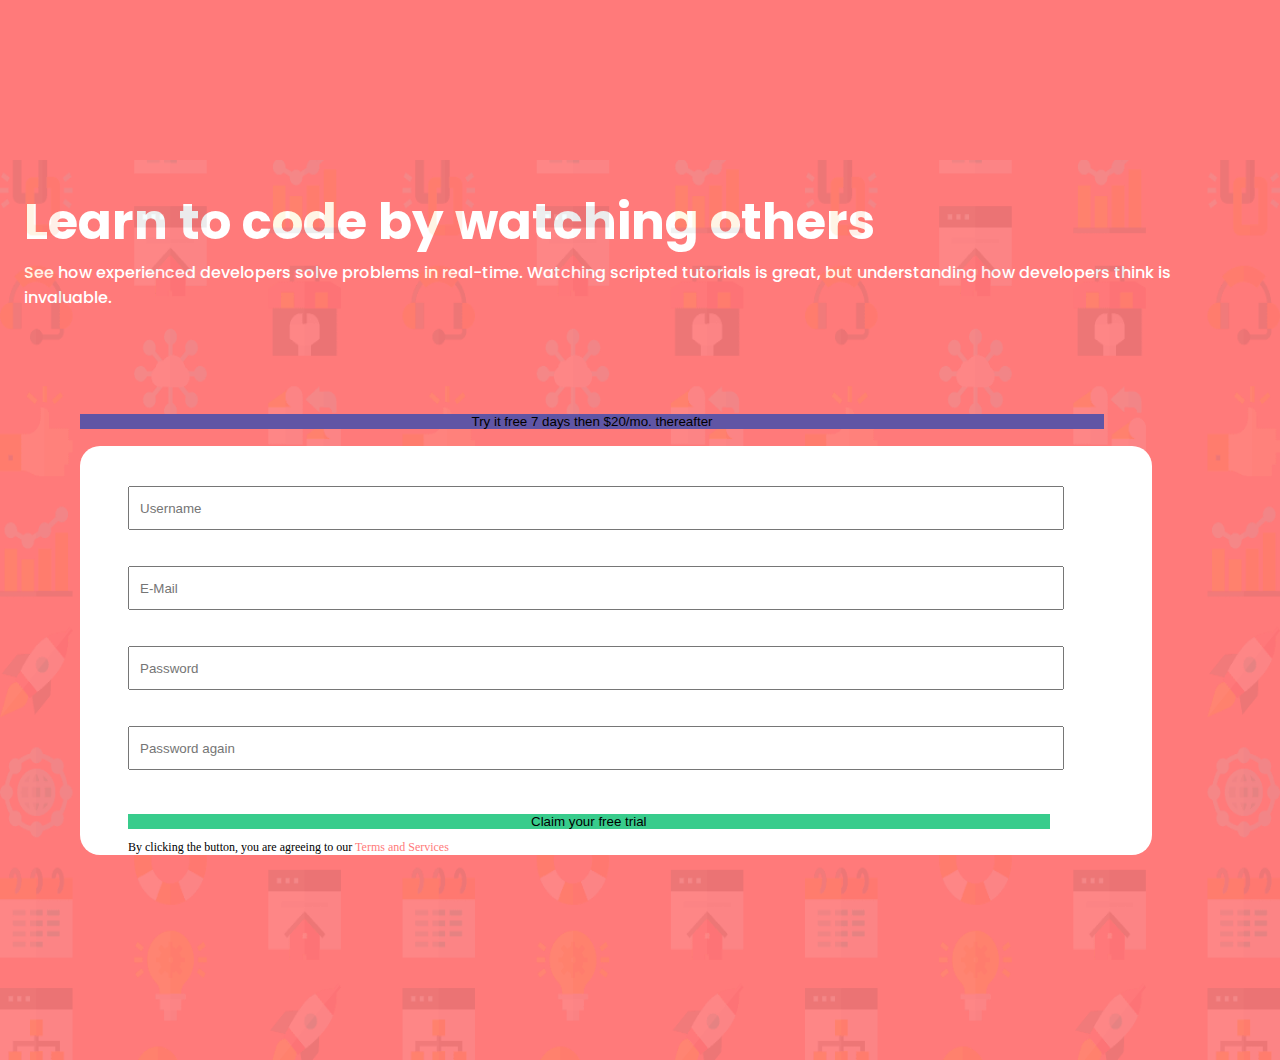
<file: index.html>
<!DOCTYPE html>
<html lang="en">
<head>
  <meta charset="UTF-8">
  <meta name="viewport" content="width=device-width, initial-scale=1.0"> <!-- displays site properly based on user's device -->
  <link rel="icon" type="image/png" sizes="32x32" href="./images/favicon-32x32.png">  
  <title>Sign Up Form</title>
  <link rel="stylesheet" href="./style.css">
  <link href="https://cdn.jsdelivr.net/npm/bootstrap@5.3.2/dist/css/bootstrap.min.css" rel="stylesheet" integrity="sha384-T3c6CoIi6uLrA9TneNEoa7RxnatzjcDSCmG1MXxSR1GAsXEV/Dwwykc2MPK8M2HN" crossorigin="anonymous">
</head>
<body>
  <div class="bg-img-div">
    <img src="./images/bg-intro-desktop.png" alt="bg-img" class="bg-img img-fluid ">
  </div>
  <div class="container-lg  ">
    <div class="main-div d-lg-flex d-sm-block ">
      <div class="text-div w-50"> 
          <p>Learn to code by watching others</p>
          <p>See how experienced developers solve problems in real-time. Watching scripted tutorials is great, 
            but understanding how developers think is invaluable.</p>
      </div>
      <div class="form-div w-50">
        <button class="btn btn-success trial ">Try it free 7 days then $20/mo. thereafter</button>
          <form action="/" id="form">
              <div class="input">
                
                <input type="text" id="username"  name="name" placeholder="Username" class="" />
                <div class="error"></div>
              </div>
              <div class="input">

                <input type="text" id="email" name="email" class="" placeholder="E-Mail"/>
                <div class="error"></div> 
              </div>
              <div class="input">
                <input type="text" id="password" name="password" class="" placeholder="Password"/>
                <div class="error"></div>
              </div>
              <div class="input">
                
                <input type="text" id="repassword" name="repassword" class="" placeholder="Password again"/>
                <div class="error"></div>
              </div>
            <button type="submit" class="btn btn-success">Claim your free trial </button>
            <p>By clicking the button, you are agreeing to our <span style="color: hsl(0, 100%, 74%) ;">Terms and Services</span></p>
          </form>
      </div>
    </div>
  </div>
  
  <script src="./main.js"></script>
  <script src="https://cdn.jsdelivr.net/npm/bootstrap@5.3.2/dist/js/bootstrap.bundle.min.js" integrity="sha384-C6RzsynM9kWDrMNeT87bh95OGNyZPhcTNXj1NW7RuBCsyN/o0jlpcV8Qyq46cDfL" crossorigin="anonymous"></script>
</body>
</html>
<!-- Learn to code by watching others

  See how experienced developers solve problems in real-time. Watching scripted tutorials is great, 
  but understanding how developers think is invaluable. 

  Try it free 7 days then $20/mo. thereafter

  First Name 
  Last Name 
  Email Address
  Password

  Claim your free trial 

  By clicking the button, you are agreeing to our Terms and Services -->
</file>
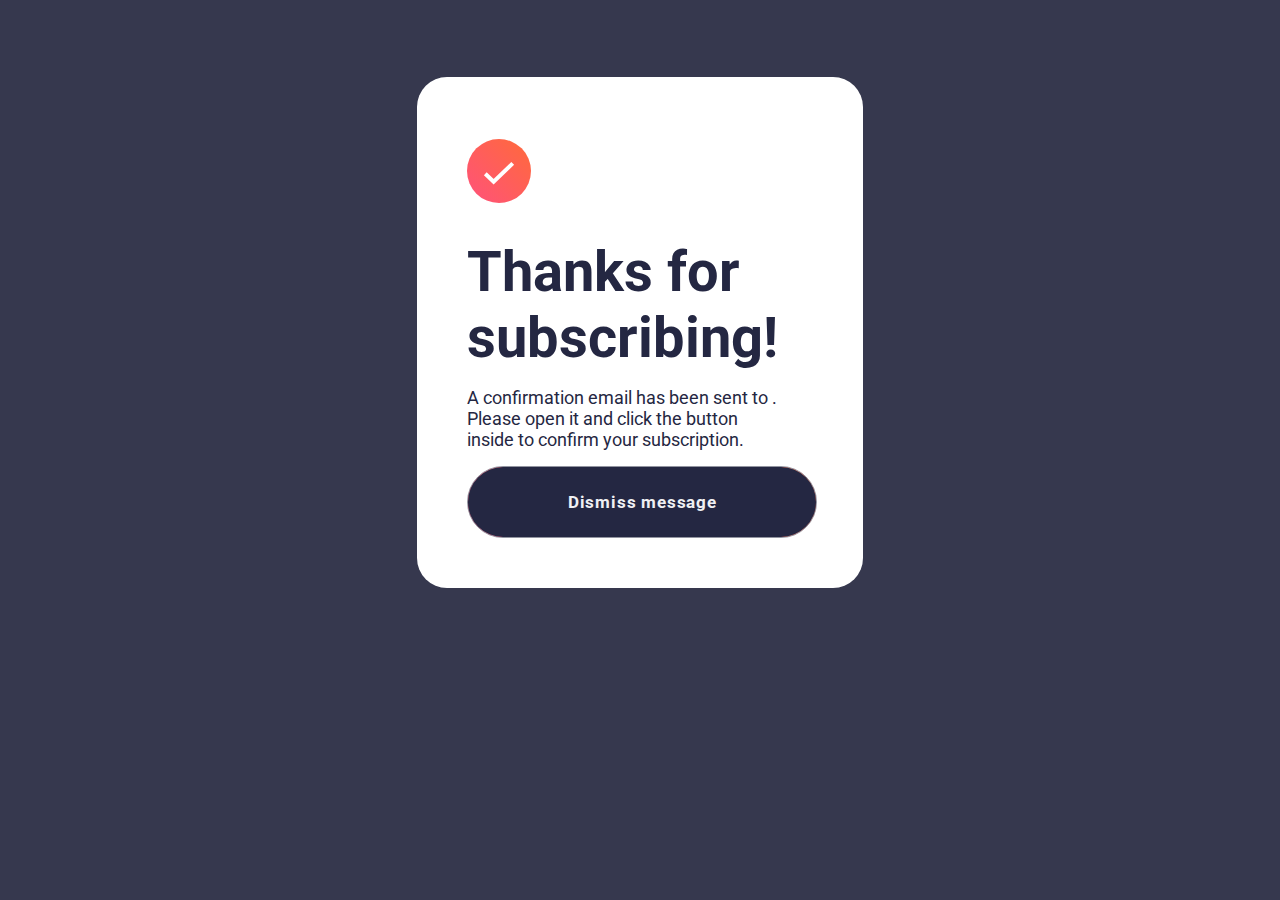
<file: thank.html>
<!DOCTYPE html>
<html lang="en">
<head>
    <meta charset="UTF-8">
    <meta name="viewport" content="width=device-width, initial-scale=1.0">
    <title>Thank you</title>
    <link rel="stylesheet" href="./style_thank.css">
</head>
<body>
    <div class="main">
        <div class="main-img">
            <img src="./images/icon-success.svg" alt="success">
        </div>
        <div class="text-div">
            <p>Thanks for subscribing!</p>
            <p>A confirmation email has been sent to <span id="inside-text"></span>. Please open it and click the button inside to confirm your subscription.</p>
            <button onclick="home()"><span>Dismiss message</span></button>
        </div>
    </div>
    <script>let home = () =>{window.location.href = "./index.html"};</script>
</body>
</html>
</file>
<file: style.css>
@import url('https://fonts.googleapis.com/css2?family=Poppins:wght@400;500;600;700&display=swap');

*{
    margin: 0;
    padding: 0;
}
body{
    background-color: hsl(0, 100%, 74%)!important;
}
.bg-img-div{
    max-height: 100vh;
    max-width: 100%;
    position: relative;
}
.bg-img{
    position: absolute;
    top: 0;
    width: 100%;
    height: 100vh;
    left: 0;
    z-index: -99px;
}
.main-div{
    width: 100%;
    height: 100vh;

}
.text-div{
    color: #fff;
    padding: 1.5rem;
    margin-top: 10rem;

}
.text-div p:first-child{
    font-family: 'Poppins', sans-serif;
    font-size: 50px;
    font-weight: 700;
    
}
.text-div p:last-child{
    font-family: 'Poppins', sans-serif;
    font-size: 16px;
    font-weight: 500;
}
.form-div{
    position: relative;
    z-index: 99px;
}
.trial{
    width: 80%;
    height: 8%;
    margin-top: 5rem;
    margin-left: 5rem;
    background-color: hsl(248, 32%, 49%)!important;
    border: none!important;
}
.form-div form{
    background-color: white;
    height: 65%;
    width: 80%;
    margin: 1rem 5rem 5rem 5rem;
    border-radius: 20px;
    padding-top: 2rem;
    padding-left: 3rem;
}
.form-div form input{
    width: 90%;
    height: 40px;
    padding-left: 10px;
    margin-top: 0.5rem;
    margin-bottom: 0.5rem;
}
.form-div form .input .error{
    font-size: 13px;
    height: 20px;
    color: hsl(0, 100%, 74%);
}
.form-div form button{
    width: 90%;
    margin-top: 1rem;
    background-color: hsl(154, 59%, 51%)!important;
    border: none;
}
.form-div form p{
    font-size: 12px;
    margin-top: 10px;
}

.br{
    border: 1px solid hsl(0, 100%, 74%);
    border-radius: 3px;
}
</file>
<file: style_thank.css>
@import url('https://fonts.googleapis.com/css2?family=Roboto:wght@300&display=swap');
@import url('https://fonts.googleapis.com/css2?family=Roboto:wght@300;700&display=swap');
@import url('https://fonts.googleapis.com/css2?family=Roboto:wght@300;400;700&display=swap');
*{
    padding: 0;
    margin: 0;
    font-family: 'Roboto', sans-serif;
}
body{
    background-color: hsl(235, 18%, 26%);
}
.main{
    background-color: hsl(0, 0%, 100%);
    width: 27%;
    margin: 6% auto 10% auto;
    padding: 30px 50px 50px 50px;
    border-radius: 30px;
}
.main-img{
    margin: 2rem 0 2rem 0;
}
.text-div{
    color: hsl(234, 29%, 20%);

}
.text-div p:first-child{
    font-size: 3.5rem;
    font-weight: 700;
    margin: 1rem 0 1rem 0;
}
.text-div p:nth-child(2){
    font-size: 18px;
    width: 91%;
    margin: 1rem 0 1rem 0;
}

button {
    outline: none;
    cursor: pointer;
    border: 1px solid #9294a0;
    border-radius: 15px;
    color: #eff0f3;
    font-size: inherit;
    width: 350px!important;
    padding: max(1.5625rem,1.74vw);
    margin: 0;
    font-family: inherit;
    font-size: inherit;
    position: relative;
    display: inline-block;
    letter-spacing: 0.05rem;
    font-weight: 700;
    font-size: 17px;
    border-radius: 500px;
    overflow: hidden;
    background: linear-gradient(45deg,#ff5379,#fd6a3e);
   }
   
   button span {
    position: relative;
    z-index: 10;
    transition: color 0.4s;
   }
   
   button:hover span {
    color: black;
   }
   
   button::before,
   button::after {
    position: absolute;
    top: 0;
    left: 0;
    width: 100%;
    height: 100%;
    z-index: 0;
   }
   
   button::before {
    content: "";
    background: hsl(234, 29%, 20%);
    width: 120%;
    left: -10%;
    transform: skew(30deg);
    transition: transform 0.4s cubic-bezier(0.3, 1, 0.8, 1);
   }
   
   button:hover::before {
    transform: translate3d(100%, 0, 0);
   }
</file>
